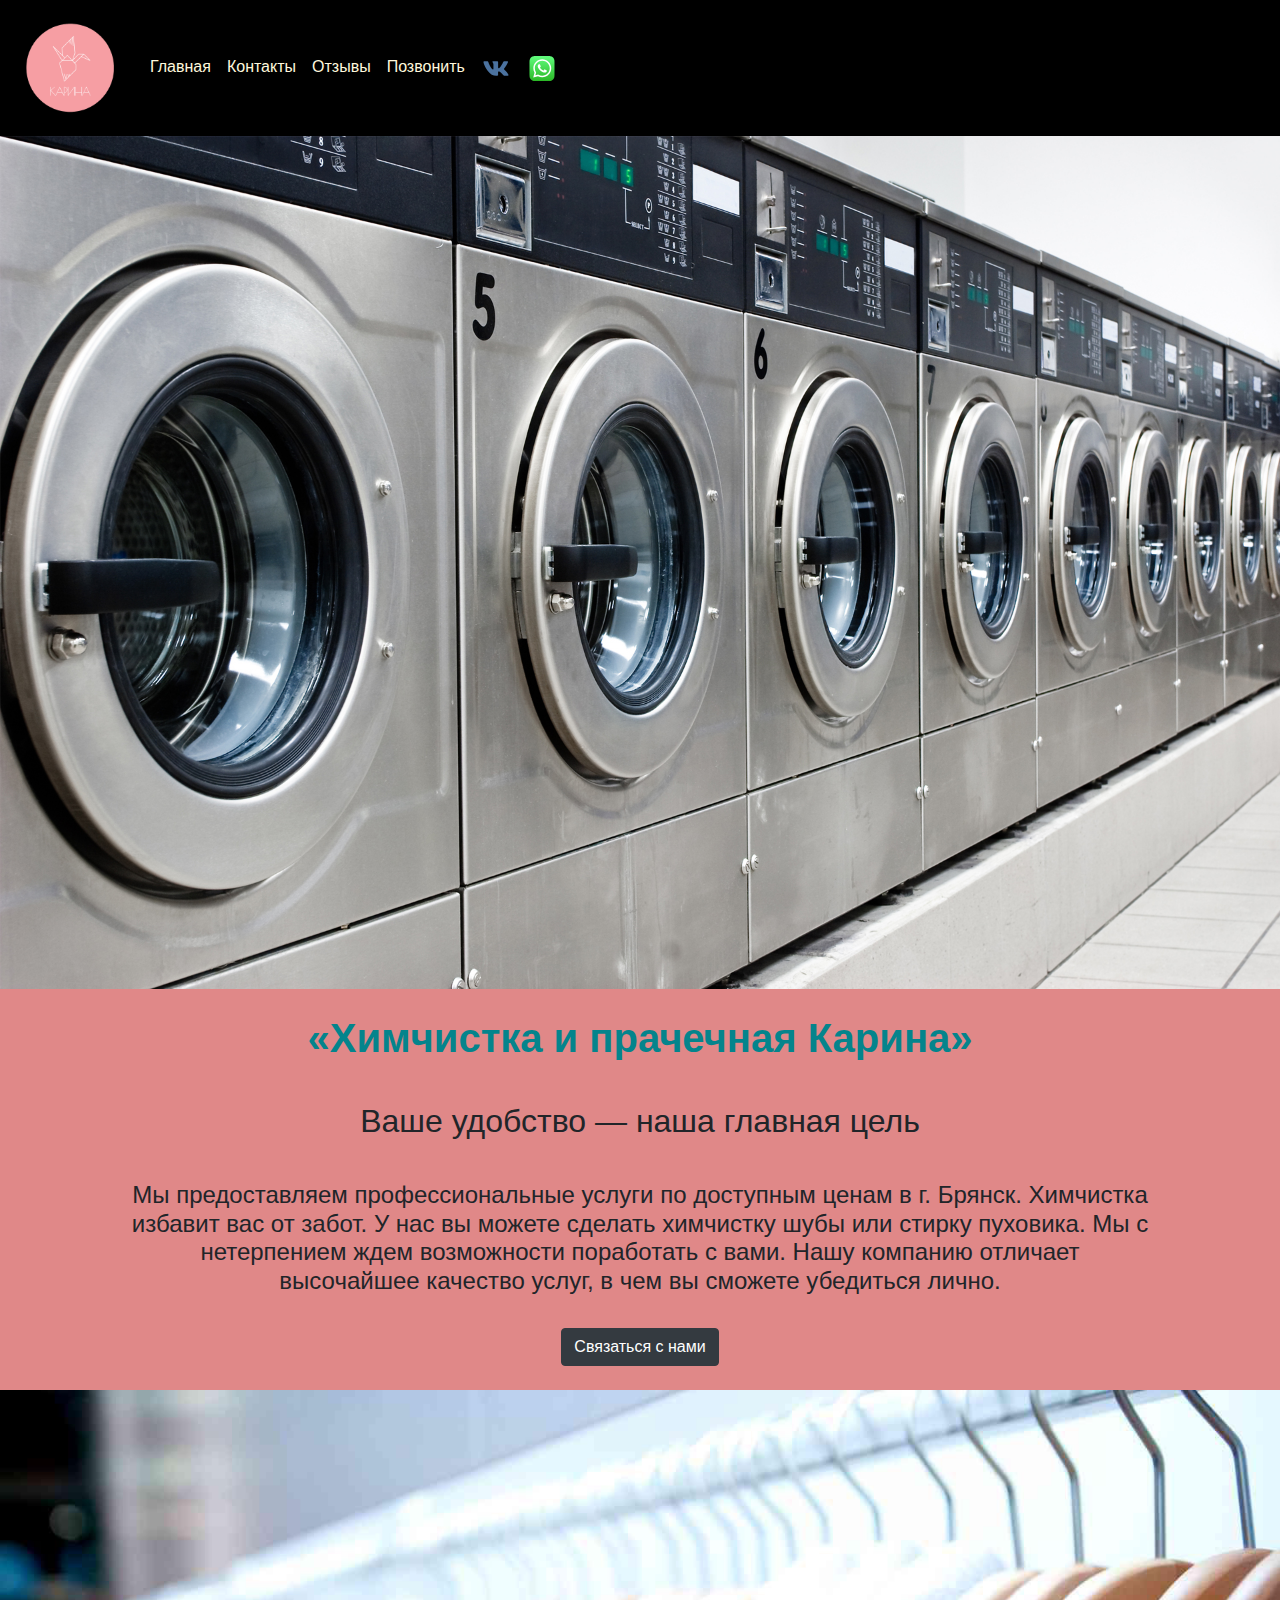
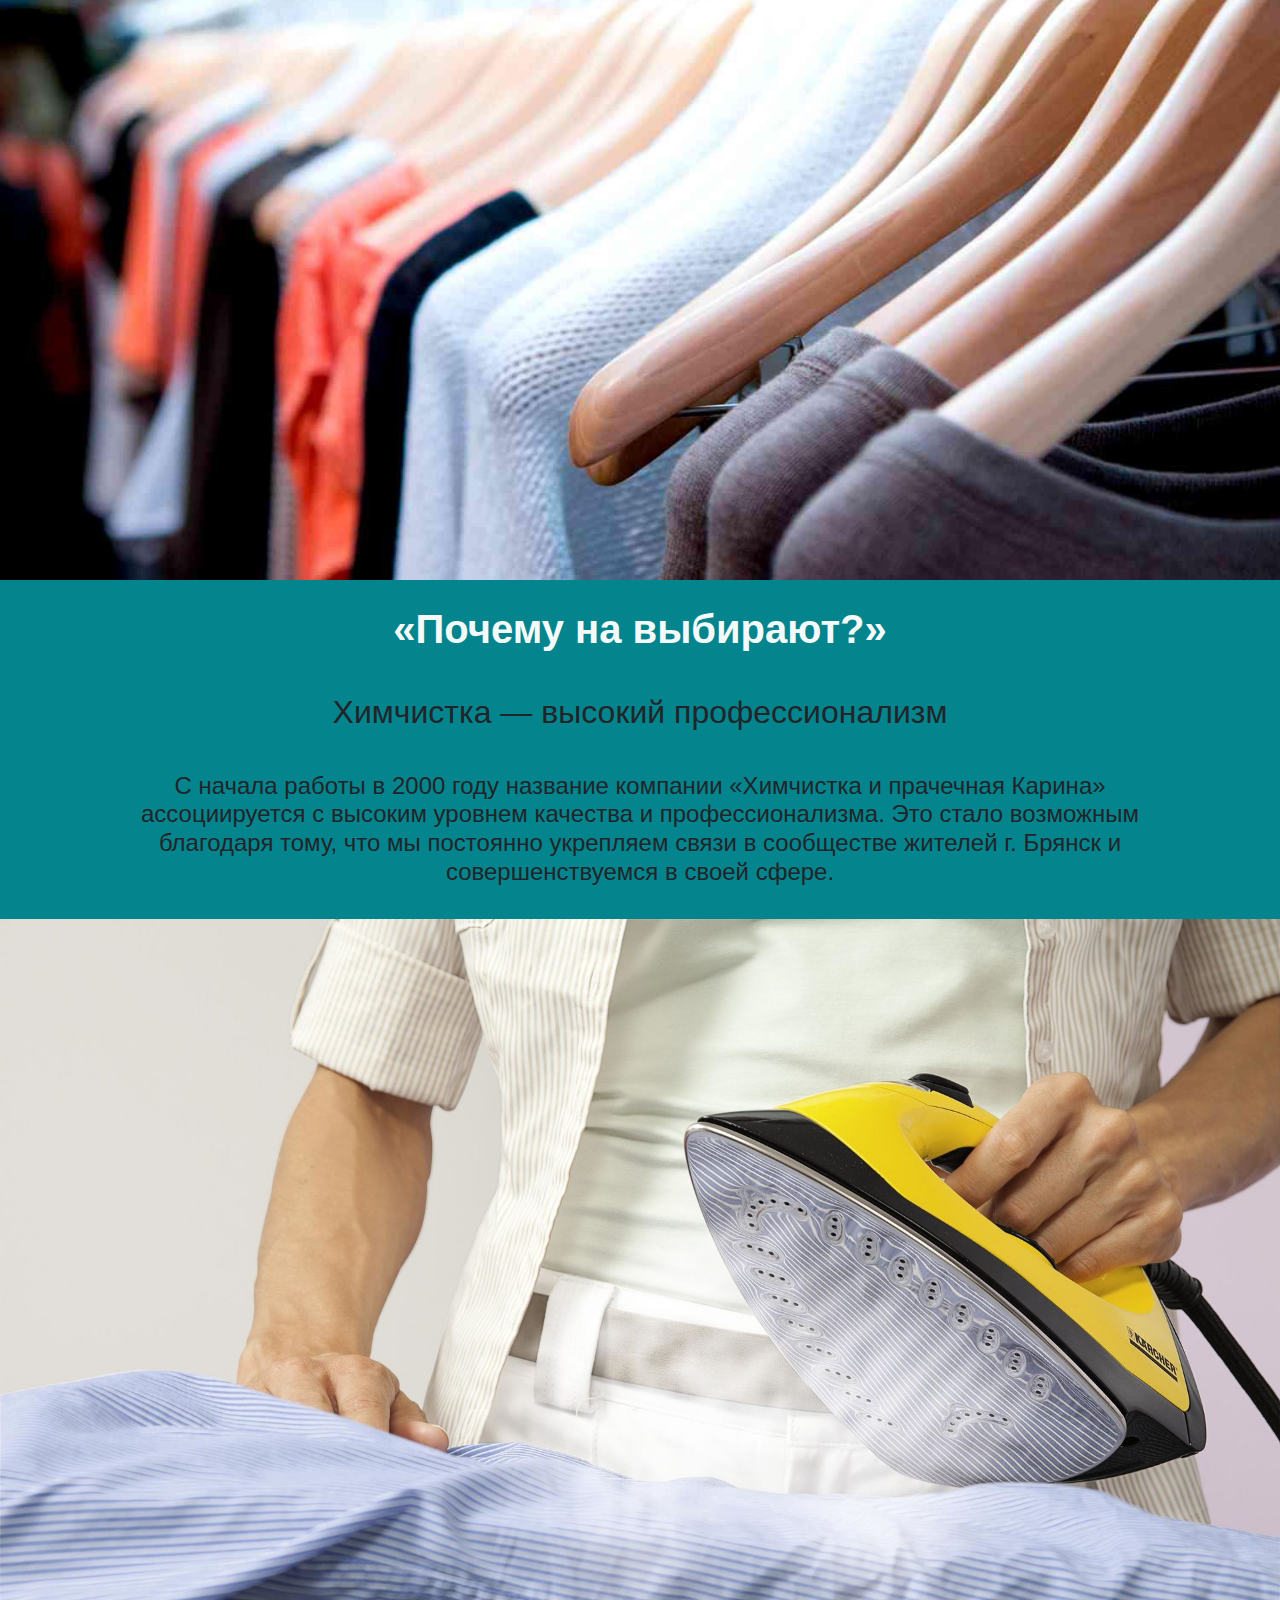
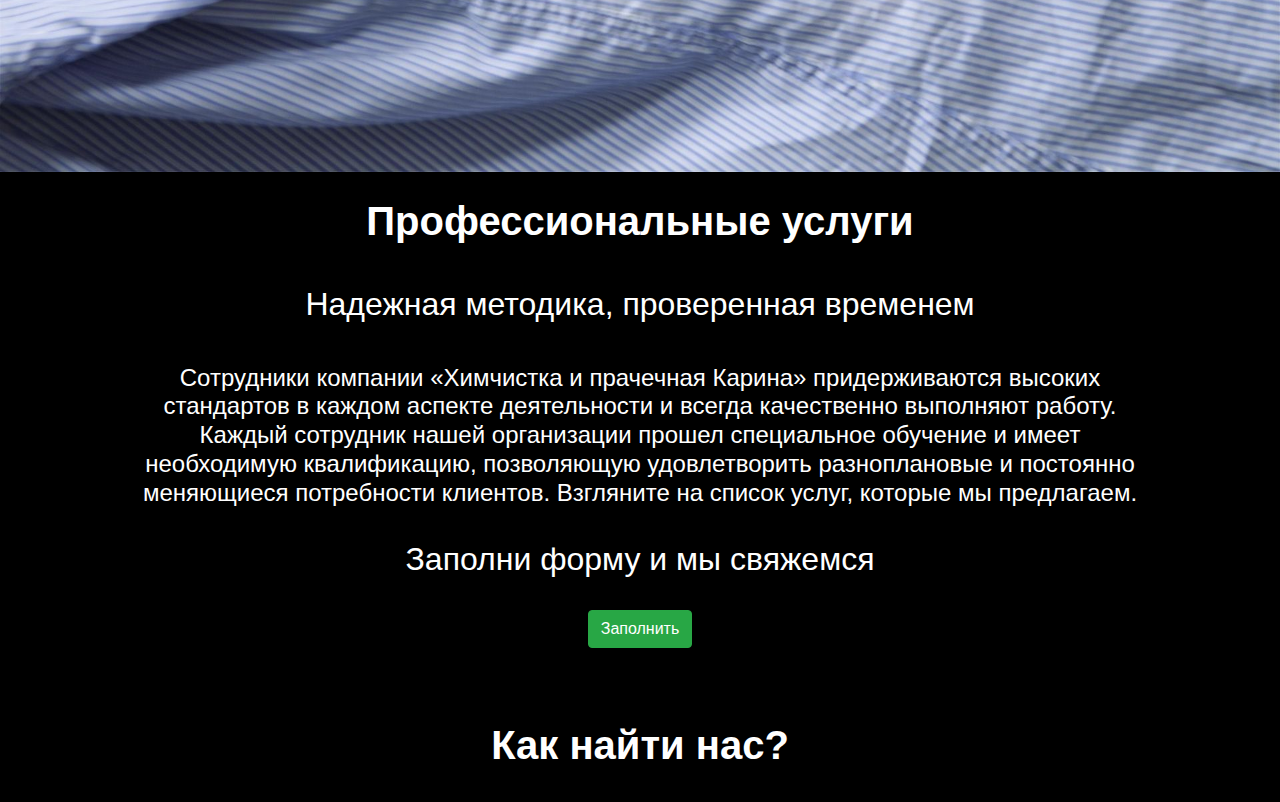
<file: index.html>
<!DOCTYPE html>
<html>
<head>
    <meta charset="utf-8">
    <meta name="viewport" content="width=device-width, initial-scale=1, shrink-to-fit=no">
    <!-- styles -->
    <link rel="stylesheet" href="https://maxcdn.bootstrapcdn.com/bootstrap/4.0.0/css/bootstrap.min.css" integrity="sha384-Gn5384xqQ1aoWXA+058RXPxPg6fy4IWvTNh0E263XmFcJlSAwiGgFAW/dAiS6JXm" crossorigin="anonymous">
    <link rel="stylesheet" href="styles/style.css">
    <title>Химчистка и прачечная "Карина" г.Брянск</title>
</head>
<body>
    <nav class="navbar navbar-expand-md navbar-light bg-dark" style="background-color:black !important;">
        <a class="navbar-brand" href="#">
            <img src="images/logoblack.png" width="110" height="110" class="d-inline-block align-top" alt=""></a>
        <button class="navbar-toggler" type="button" data-toggle="collapse" data-target="#navbarSupportedContent" aria-controls="navbarSupportedContent" aria-expanded="false" aria-label="Toggle navigation" style="background-color: #E4A4AB;">
          <span class="navbar-toggler-icon"></span>
        </button>
      
        <div class="collapse navbar-collapse" id="navbarSupportedContent">
          <ul class="navbar-nav mr-auto">
            <li class="nav-item active">
              <a class="nav-link" style="color:cornsilk !important" href="index.html">Главная <span class="sr-only active">(current)</span></a>
            </li>
            <li class="nav-item">
              <a class="nav-link" style="color:cornsilk !important" href="contactUs.html">Контакты</a>
            </li>
            <li class="nav-item">
              <a class="nav-link" style="color:cornsilk !important" href="rewiews.php">Отзывы</a>
            </li>
            <li class="nav-item">
                <a class="nav-link" style="color:cornsilk !important" href="tel:+74832699597">Позвонить</a>
              </li>
            <li class="nav-item">
              <a class="nav-link" href="https://vk.com/karinabryansk">
               <img src="images/vk-logo.svg" alt="вконтакте" width="30" height="25" title="vk" >
              </a>
            </li>
			   <li class="nav-item">
              <a class="nav-link" href="https://wa.me/79776203866">
               <img src="images/whatsapp-icon.svg" alt="whatsapp" width="30" height="25" title="whatsapp" >
              </a>
            </li>

          </ul>
        </div>
    </nav>
    <div>
      <img src="images/block.jpg" class="img-fluid " alt="Responsive image" width=100%>
    </div>
    <div class="row-lg-12 firstblock">
      <br>
      <div class="row-md-12"><h1 class="" id="firsttext">«Химчистка и прачечная Карина»</h1></div>
      <br>
      <div><h2 class="" id="secondtext">Ваше удобство — наша главная цель</h2></div>
      <br>
      <div><h4 id="thirdtext">Мы предоставляем профессиональные услуги по доступным ценам в г. Брянск. Химчистка избавит вас от забот. У нас вы можете сделать химчистку шубы или стирку пуховика. Мы с нетерпением ждем возможности поработать с вами. Нашу компанию отличает высочайшее качество услуг, в чем вы сможете убедиться лично.</h4></div>
      <br>
      <div class="btnblock"><a href="tel:+74832699597" type="button" class="btn btn-dark btn-md" id="firstblockbtn">Связаться с нами</a></div>
      <br>
    </div>
    <div>
        <img src="images/block1.jpg" class="img-fluid " alt="Responsive image" width=100%>
    </div>
    <div class="row-md-12 secondblock">
        <br>
        <div class="row-md-12"><h1 class="" id="secblocktextone">«Почему на выбирают?»</h1></div>
        <br>
        <div><h2 class="" id="secblocktexttwo">Химчистка — высокий профессионализм</h2></div>
        <br>
        <div><h4 id="secblocktextthree">С начала работы в 2000 году название компании «Химчистка и прачечная Карина» ассоциируется с высоким уровнем качества и профессионализма. Это стало возможным благодаря тому, что мы постоянно укрепляем связи в сообществе жителей г. Брянск и совершенствуемся в своей сфере.</h4></div>
        <br>
    </div>
    <div>
        <img src="images/slide2.jpg" class="img-fluid " alt="Responsive image" width=100%>
    </div>
    <div class="row-md-12 thriddblock">
        <br>
        <div class="row-md-12"><h1 class="" id="thirdblocktextone">Профес<wbr>сиональные услуги</h1></div>
        <br>
        <div><h2 class="" id="thirdblocktexttwo">Надежная методика, проверенная временем</h2></div>
        <br>
        <div><h4 class="thirdblocktextthree">Сотрудники компании «Химчистка и прачечная Карина» придерживаются высоких стандартов в каждом аспекте деятельности и всегда качественно выполняют работу. Каждый сотрудник нашей организации прошел специальное обучение и имеет необходимую квалификацию, позволяющую удовлетворить разноплановые и постоянно меняющиеся потребности клиентов. Взгляните на список услуг, которые мы предлагаем.</h4></div>
        <br>
        <div>
          <h2 class="thirdblocktextthree">Заполни форму и мы свяжемся</h2>
        </div>
    </div>    
<br>
<!--<div class="btnblock"><button type="button" id=myBtn class="btn btn-success modal">Заполнить</button></div>-->
<div class="btnblock"><button type="button" class="btn btn-success btn-md" id="myBtn">Заполнить</button></div>

  <div id="myModal" class="modal">
    <div class="modal-content">
      <div class="modal-header">
        <h2>Заполните форму и мы свяжемся</h2>
        <span class="close">×</span>
      </div>
      <div class="modal-body">
        <form action='send.php' method="POST">
          <div class="form-group">
            <label for="exampleInputName1">Имя</label>
            <input type="name" name="name" class="form-control" id="exampleInputName1" placeholder="Имя">
          </div>
          <div class="form-group">
            <label for="exampleInputEmail1">Почта</label>
            <input type="email" name="email" class="form-control" id="exampleInputEmail1" aria-describedby="emailHelp" placeholder="Введите почту">
          <br>
          <button type="submit" class="btn btn-success ">Отправить</button>
          <br>
        </form>
      </div>
      <!--<div class="modal-footer">-->
      </div>
    </div>
    <br>
  </div>
  <br>
<br>
<div class="row-md-12 thirdblock">
  <br>
    <div class="row-md-12">
      <h1 id="thirdblocktextone">Как найти нас?</h1>
    </div>
  <br>
</div>
<!-- Карты яндекс-->
<script type="text/javascript" charset="utf-8" async src="https://api-maps.yandex.ru/services/constructor/1.0/js/?um=constructor%3A6b173c46732946359a196b1202616fb6ff8b8bfb82254844ee9f9eaaa0808655&amp;width=100%25&amp;height=467&amp;lang=ru_RU&amp;scroll=true"></script>

<!--    <div class="row-md-12">
        <img src="images/block3.jpg" class="img-fluid " alt="Responsive image" width=100%>
        <div class="contactUs"><a href="tel:+74832699597" type="button" class="btn btn-dark btn-md" id="firstblockbtn">Связаться с нами</a></div>
       </img>
    </div>
-->   
<!-- Форма
<div class="myWrapper">
<form class="form-inline formBlock">
  <div class="form-group groupOne">
    <label for="exampleInputName2">Name</label>
    <input type="name" class="form-control" id="exampleInputName2" placeholder="Введите Ваше имя">
  </div>
  <div class="form-group groupeTwo">
    <label for="exampleInputEmail2">Email</label>
    <input type="email" class="form-control" id="exampleInputEmail2" placeholder="Введите Вашу почту">
  </div>
  <button type="submit" class="btn btn-primary groupBtn">Send invitation</button>
</form>
</div>
<br><br><br>
 slider
<div class="carousel slide" data-ride="carousel" id="slides">
  <ul class="carousel-indicators">
    <li data-target="#slides" data-slide-to="0" class="active"></li>
    <li data-target="#slides" data-slide-to="1"></li>
    <li data-target="#slides" data-slide-to="2"></li>
  </ul>
  <div class="carousel-inner">
    <div class="carousel-item active">
      <img src="images/slide1.jpg">
      <div class="carousel-caption">
        <h1 class="display-2">Мы чистим, гладим и красим кожу</h1>
        <h3>Требуется Химчистка с хорошей репутацией? Наши специалисты владеют всеми необходимыми навыками и средствами для решения любой задачи вне зависимости от объема.
            Мы гарантируем качество работы, пунктуальность и профессионализм.</h3>
        <a type="button" class="btn btn-outline-light btn-lg" href="tel:+74832699597">Позвонить</a>
      </div>
    </div>
    <div class="carousel-item">
        <img src="images/slide2.jpg">
      <div class="carousel-caption">
      </div>
      <div class="carousel-item">
          <img src="images/slide3.jpg">
      </div>
  </div>

</div>
-->


  <!-- Latest compiled and minified JavaScript -->
  <script src="https://code.jquery.com/jquery-3.2.1.slim.min.js" integrity="sha384-KJ3o2DKtIkvYIK3UENzmM7KCkRr/rE9/Qpg6aAZGJwFDMVNA/GpGFF93hXpG5KkN" crossorigin="anonymous"></script>
  <script src="https://cdnjs.cloudflare.com/ajax/libs/popper.js/1.12.9/umd/popper.min.js" integrity="sha384-ApNbgh9B+Y1QKtv3Rn7W3mgPxhU9K/ScQsAP7hUibX39j7fakFPskvXusvfa0b4Q" crossorigin="anonymous"></script>
  <script src="https://maxcdn.bootstrapcdn.com/bootstrap/4.0.0/js/bootstrap.min.js" integrity="sha384-JZR6Spejh4U02d8jOt6vLEHfe/JQGiRRSQQxSfFWpi1MquVdAyjUar5+76PVCmYl" crossorigin="anonymous"></script>
  <script src="js/modal.js"></script>
	<script>
(function(w, d, s, h, id) {
    w.roistatProjectId = id; w.roistatHost = h;
    var p = d.location.protocol == "https:" ? "https://" : "http://";
    var u = /^.*roistat_visit=[^;]+(.*)?$/.test(d.cookie) ? "/dist/module.js" : "/api/site/1.0/"+id+"/init";
    var js = d.createElement(s); js.charset="UTF-8"; js.async = 1; js.src = p+h+u; var js2 = d.getElementsByTagName(s)[0]; js2.parentNode.insertBefore(js, js2);
})(window, document, 'script', 'cloud.roistat.com', '2ed103d54410a450946d4743cdd07b67');
</script>
<!-- BEGIN WHATSAPP INTEGRATION WITH ROISTAT -->
<script type="bogus" class="js-whatsapp-message-container">Обязательно отправьте это сообщение, и дождитесь ответа. Ваш номер:  {roistat_visit}</script>
<script>
    (function() {
        var pastCallback = typeof window.onRoistatAllModulesLoaded === "function" ? window.onRoistatAllModulesLoaded : null;
        window.onRoistatAllModulesLoaded = function () {
            if (pastCallback !== null) {
                pastCallback();
            }

            function replaceQueryParam(url, param, value) {
                var regex = new RegExp("([?;&])" + param + "[^&;]*[;&]?");
                var query = url.replace(regex, "$1").replace(/&$/, '');
                return (query.length > 2 ? query + "?" : "&") + (value ? param + "=" + value : '');
            }

            function appendMessageToLinks() {
                var message = document.querySelector('.js-whatsapp-message-container').text;
                var text = message.replace(/{roistat_visit}/g, window.roistatGetCookie('roistat_visit'));
                var linkElements = document.querySelectorAll('[href*="//wa.me"], [href*="//api.whatsapp.com/send"], [href*="//web.whatsapp.com/send"], [href^="whatsapp://send"]');
                for (var elementKey in linkElements) {
                    if (linkElements.hasOwnProperty(elementKey)) {
                        var element = linkElements[elementKey];
                        element.href = replaceQueryParam(element.href, 'text', text);
                    }
                }
            }
            if (document.readyState === 'loading') {
                document.addEventListener('DOMContentLoaded', appendMessageToLinks);
            } else {
                appendMessageToLinks();
            }
        };
    })();
</script>
<!-- END WHATSAPP INTEGRATION WITH ROISTAT -->
</body>
</html>
</file>
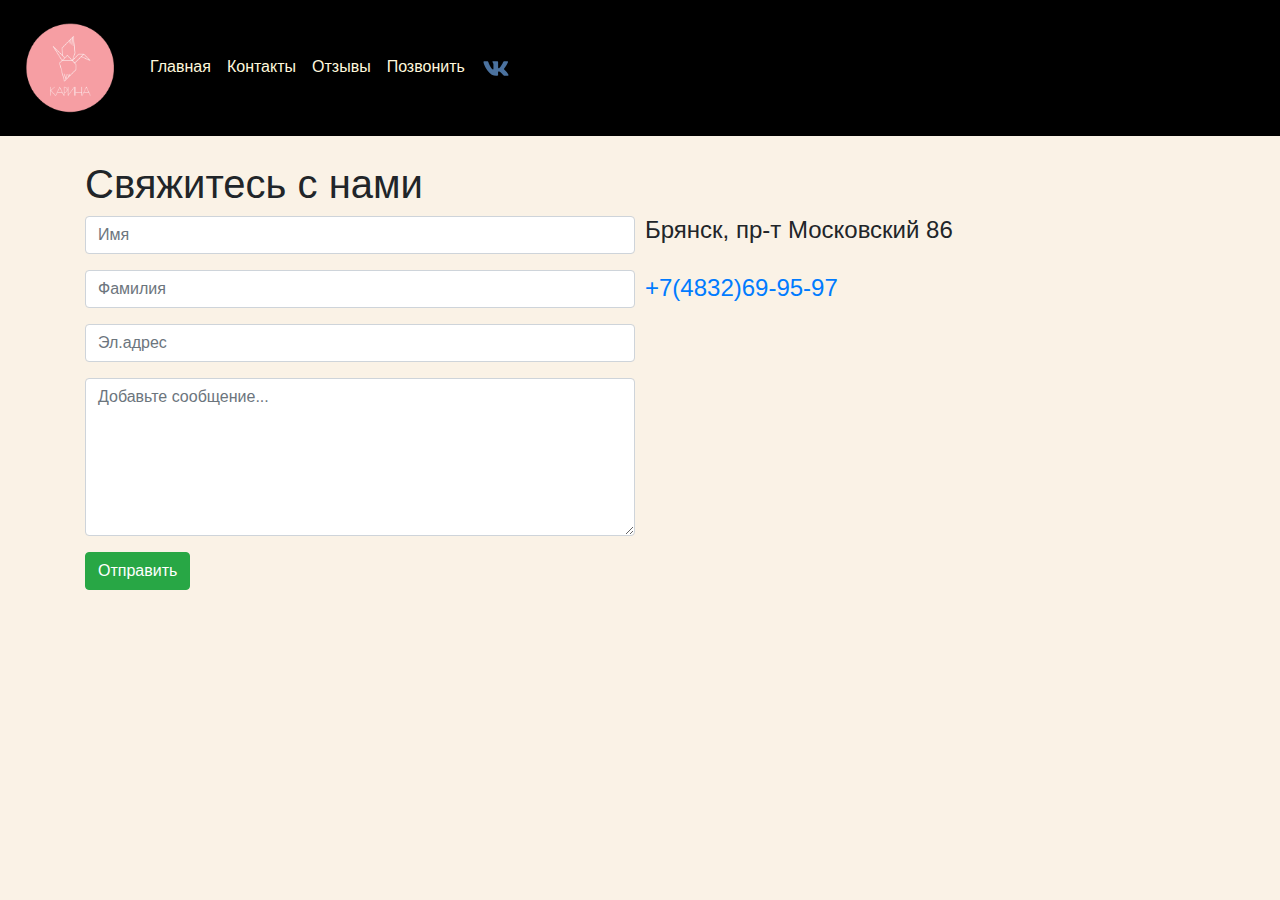
<file: contactUs.html>
<!DOCTYPE html>
<html>
<head>
    <meta charset="utf-8">
    <meta name="viewport" content="width=device-width, initial-scale=1, shrink-to-fit=no">
    <!-- styles -->
    <link rel="stylesheet" href="https://maxcdn.bootstrapcdn.com/bootstrap/4.0.0/css/bootstrap.min.css" integrity="sha384-Gn5384xqQ1aoWXA+058RXPxPg6fy4IWvTNh0E263XmFcJlSAwiGgFAW/dAiS6JXm" crossorigin="anonymous">
    <link rel="stylesheet" href="styles/style.css">
    <title>"Карина" г.Брянск | Контакты</title>
    <style>
        body
        {
            background-color: rgba(250, 242, 230, 1);
        }
    
    </style>
</head>
<body>
    <nav class="navbar navbar-expand-md navbar-light bg-dark" style="background-color:black !important;">
        <a class="navbar-brand" href="#">
            <img src="images/logoblack.png" width="110" height="110" class="d-inline-block align-top" alt=""></a>
        <button class="navbar-toggler" type="button" data-toggle="collapse" data-target="#navbarSupportedContent" aria-controls="navbarSupportedContent" aria-expanded="false" aria-label="Toggle navigation" style="background-color: #E4A4AB;">
          <span class="navbar-toggler-icon"></span>
        </button>
      
        <div class="collapse navbar-collapse" id="navbarSupportedContent">
          <ul class="navbar-nav mr-auto">
            <li class="nav-item">
              <a class="nav-link" style="color:cornsilk !important" href="index.html">Главная</a>
            </li>
            <li class="nav-item">
              <a class="nav-link active" style="color:cornsilk !important" href="contactUs.html">Контакты<span class="sr-only active">(current)</span></a>
            </li>
            <li class="nav-item">
              <a class="nav-link" style="color:cornsilk !important" href="rewiews.php">Отзывы</a>
            </li>
            <li class="nav-item">
                <a class="nav-link" style="color:cornsilk !important" href="tel:+74832699597">Позвонить</a>
              </li>
            <li class="nav-item">
              <a class="nav-link" href="https://vk.com/karinabryansk">
               <img src="images/vk-logo.svg" alt="вконтакте" width="30" height="25" title="vk" >
              </a>
            </li>
          </ul>
        </div>
    </nav>
<br>
<div class="container">
    <div class="row-12">
        <h1>Свяжитесь с нами</h1>
    </div>
</div>
<div class="container">
    <div class="form-row">
      <div class="col-md-6">
        <form>
            <div class="form-group">
              <input type="name" class="form-control" id="exampleInputName1" placeholder="Имя">
            </div>
            <div class="form-group">
                <input type="name" class="form-control" id="exampleInputName2" placeholder="Фамилия">
              </div>
              <div class="form-group">
                <input type="email" class="form-control" id="exampleInputEmail1" aria-describedby="emailHelp" placeholder="Эл.адрес">
              </div>
            <div class="form-group">
                <textarea name="" id="" rows="6" class="form-control" placeholder="Добавьте сообщение..."></textarea>
            </div>
            <button type="submit" class="btn btn-success" style="justify-content: center !important;">Отправить</button>
          </form>
      </div>
      <div class="col-sm-6 ">
        <h4>Брянск, пр-т Московский 86 <br><br>
            <a href="tel:+74832699597">+7(4832)69-95-97</a>
        </h4>
        <iframe src="https://yandex.ru/map-widget/v1/?um=constructor%3A6b173c46732946359a196b1202616fb6ff8b8bfb82254844ee9f9eaaa0808655&amp;source=constructor" width="100%" height="70%" frameborder="0"></iframe>    
      </div>
    </div>
  </div>
  <script src="https://code.jquery.com/jquery-3.2.1.slim.min.js" integrity="sha384-KJ3o2DKtIkvYIK3UENzmM7KCkRr/rE9/Qpg6aAZGJwFDMVNA/GpGFF93hXpG5KkN" crossorigin="anonymous"></script>
  <script src="https://cdnjs.cloudflare.com/ajax/libs/popper.js/1.12.9/umd/popper.min.js" integrity="sha384-ApNbgh9B+Y1QKtv3Rn7W3mgPxhU9K/ScQsAP7hUibX39j7fakFPskvXusvfa0b4Q" crossorigin="anonymous"></script>
  <script src="https://maxcdn.bootstrapcdn.com/bootstrap/4.0.0/js/bootstrap.min.js" integrity="sha384-JZR6Spejh4U02d8jOt6vLEHfe/JQGiRRSQQxSfFWpi1MquVdAyjUar5+76PVCmYl" crossorigin="anonymous"></script>
	<script>
(function(w, d, s, h, id) {
    w.roistatProjectId = id; w.roistatHost = h;
    var p = d.location.protocol == "https:" ? "https://" : "http://";
    var u = /^.*roistat_visit=[^;]+(.*)?$/.test(d.cookie) ? "/dist/module.js" : "/api/site/1.0/"+id+"/init";
    var js = d.createElement(s); js.charset="UTF-8"; js.async = 1; js.src = p+h+u; var js2 = d.getElementsByTagName(s)[0]; js2.parentNode.insertBefore(js, js2);
})(window, document, 'script', 'cloud.roistat.com', '2ed103d54410a450946d4743cdd07b67');
</script>
</body>
</file>
<file: styles/style.css>
body
{
  background-color:black;
}

#firsttext
{
  text-align: center  !important; 
  color: #04848C;
  font-weight: bold;
  line-height: 1.25em
}
#secondtext
{
  text-align: center !important; 
  line-height: 1.67em;
}
#thirdtext
{
  text-align: center !important; 
  font-weight: 400;
  vertical-align: baseline !important;
  margin-left: 10%;
  margin-right: 10%;
}
.firstblock
{
  background-color: rgb(224, 136, 136);
}
.secondblock
{
  background-color: #04848C;
}
.btnblock
{
  display: flex;
  align-items: center;
  justify-content: center;
  height: 100%;
}
#secblocktextone
{
  text-align: center  !important; 
  color: rgb(244, 250, 250);
  font-weight: bold;
  line-height: 1.25em
}
#secblocktexttwo
{
  text-align: center !important; 
  line-height: 1.67em;
}
#secblocktextthree
{
  text-align: center !important; 
  font-weight: 400;
  vertical-align: baseline !important;
  margin-left: 10%;
  margin-right: 10%;
}
.thriddblock
{
/*background-image: url(../images/slide1.jpg);
display: block;
width: 100%;
height: auto;*/

}

#thirdblocktextone
{
  text-align: center  !important; 
  color:white;
  font-weight: bold;
  line-height: 1.25em
}
#thirdblocktexttwo
{
  text-align: center !important; 
  line-height: 1.67em;
  color: white;
}
.thirdblocktextthree
{
  text-align: center !important; 
  font-weight: 400;
  vertical-align: baseline !important;
  margin-left: 10%;
  margin-right: 10%;
  color: white;
}
.fourthdblock
{
  background-color: rgb(224, 136, 136);
  margin-left: 10%;
}
#fourthblocktextone
{
  text-align: center  !important; 
  color:black;
  font-weight: bold;
  line-height: 1.25em
}
#fourthblocktextthree
{
  text-align: center !important; 
  font-weight: 400;
  vertical-align: baseline !important;
  margin-left: 10%;
  margin-right: 10%;
  color: black;
}
#backimg
{
  background-image: url("images/block3.jpg") !important;
}
#myNavbar
{
background-color: black !important;
}
.formBlock
{
  display: flex;
  align-items: center;
  justify-content: center;
  height: 100%;
}

.modal {

      display: none; /* Hidden by default */
      position: fixed; /* Stay in place */
      z-index: 1; /* Sit on top */
      padding-top: 100px; /* Location of the box */
      left: 0;
      top: 0;
      width: 100%; /* Full width */
      height: 100%; /* Full height */
      overflow: auto; /* Enable scroll if needed */
      background-color: rgb(0,0,0); /* Fallback color */
      background-color: rgba(0,0,0,0.4); /* Black w/ opacity */
  }
  
  
  .modal-content {
      position: relative;
      background-color: #04848C;
      margin: auto;
      padding: 0;
      border: 1px solid rgba(131, 127, 133, 0.945);
      width: 50%;
      box-shadow: 0 4px 8px 0 rgba(0,0,0,0.2),0 6px 20px 0 rgba(0,0,0,0.19);
      -webkit-animation-name: animatetop;
      -webkit-animation-duration: 0.4s;
      animation-name: animatetop;
      animation-duration: 0.4s
  }
  
  
  @-webkit-keyframes animatetop {
      from {top:-300px; opacity:0} 
      to {top:0; opacity:1}
  }
  
  @keyframes animatetop {
      from {top:-300px; opacity:0}
      to {top:0; opacity:1}
  }
  
  
  .close {
      color: white;
      float: right;
      font-size: 28px;
      font-weight: bold;
  }
  
  .close:hover,
  .close:focus {
      color: #000;
      text-decoration: none;
      cursor: pointer;
  }
  
  .modal-header {
      padding: 2px 16px;
      background-color:  rgb(224, 136, 136);
      color: white;
  }
  
  .modal-body {padding: 2px 16px;}
  
  .modal-footer {
      padding: 2px 16px;
      background-color:  rgb(224, 136, 136);
      color: white;
  }
.modal-content {

  animation-name: animate;

  animation-duration: 0.5s

}
@keyframes animate {
  from {top:-320px; opacity:0}
  to {top:0; opacity:1}
}
.close {
  font-size:  30px;
  font-weight:  bold;
}
/*
.carousel-inner
{
  height: 500px;
}

.carousel-inner img
{
  transform: translateY(-30%);
  width: 100%;
  height: 100%;

}
.carousel-caption
{
  position: absolute;
  top: 50%;
  transform: translateY(-100%);
  text-shadow: 1px 1px 10px #000;
}*/
</file>
